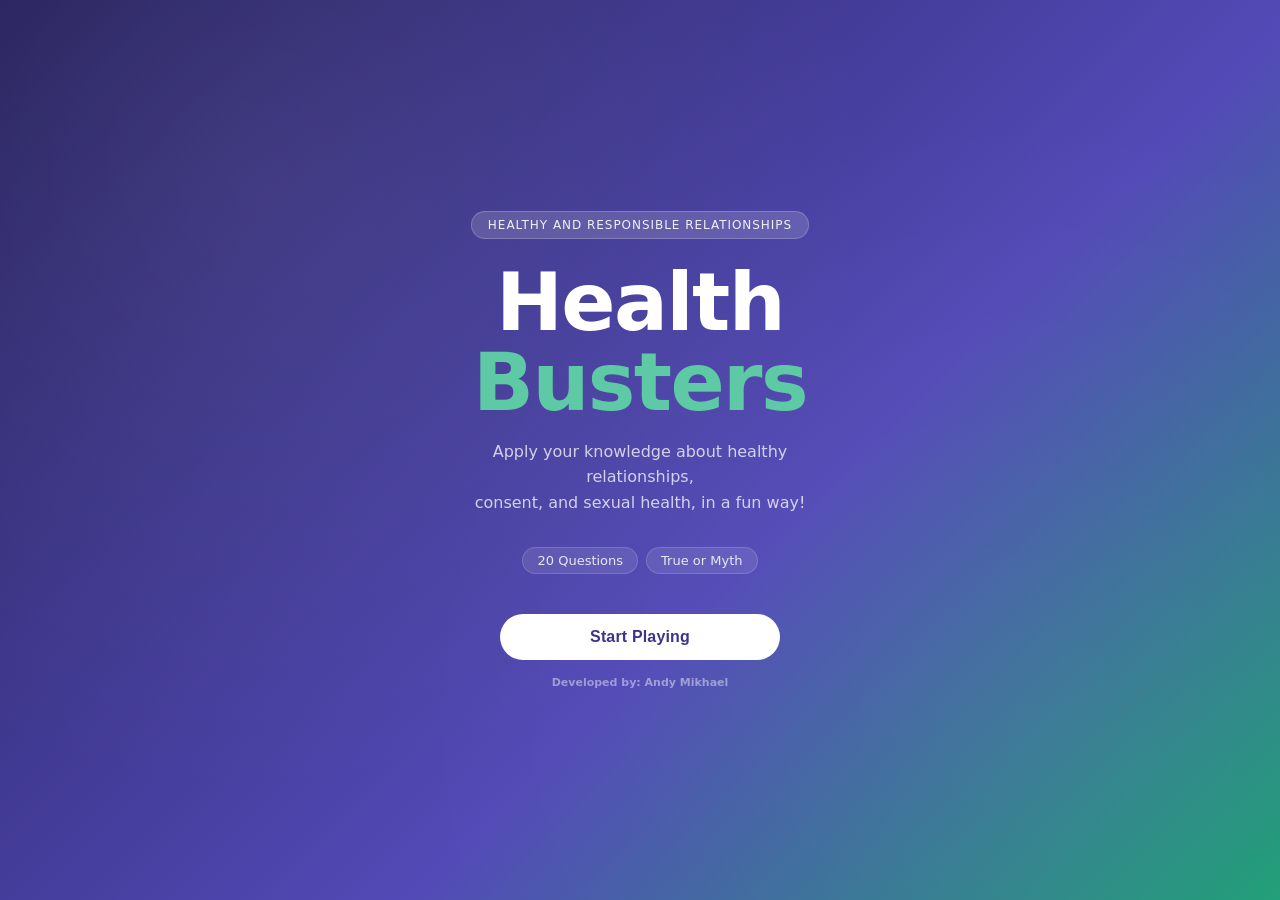
<file: index.html>
<!DOCTYPE html>
<html lang="en">
<head>
  <meta charset="UTF-8" />
  <meta name="viewport" content="width=device-width, initial-scale=1.0" />
  <title>Health Busters // Healthy and Responsible Relationships</title>
  <link rel="stylesheet" href="main.css" />
  <link rel="stylesheet" href="https://fonts.googleapis.com/css2?family=Material+Symbols+Rounded" />
  <link rel="stylesheet" href="https://cdnjs.cloudflare.com/ajax/libs/font-awesome/6.5.1/css/all.min.css">
</head>
<body>
  <div id="screen-start" class="screen active">
    <div class="start-bg"></div>
    <div class="start-content">
      <div class="logo-badge">Healthy and Responsible Relationships</div>
      <h1>Health<br><span class="accent">Busters</span></h1>
      <p class="subtitle">Apply your knowledge about healthy relationships,<br>consent, and sexual health, in a fun way!</p>
      <div class="stats-row">
        <div class="stat-pill">20 Questions</div>
        <div class="stat-pill">True or Myth</div>
      </div>
      <button class="btn-primary" onclick="startGame()">Start Playing</button>
      <p class="disclaimer">Developed by: Andy Mikhael</p>
    </div>
  </div>
  <div id="screen-game" class="screen">
  <div class="game-header">
    <div class="progress-wrap">
      <div class="progress-bar" id="progress-bar"></div>
    </div>
    <div class="game-meta">
      <span id="card-counter">Card 1 of 20</span>
      <span id="score-display">Score: 0</span>
    <button
      id="theme-toggle"
      class="theme-toggle"
      onclick="toggleTheme()">
       <i class="fa-regular fa-sun"></i>
    </button>
    </div>
  </div>
  <div class="card-stage" id="card-stage">
      <div class="card" id="game-card">
        <div class="card-tag" id="card-tag">Consent</div>
        <div class="card-number" id="card-number">01</div>
        <p class="card-statement" id="card-statement">Loading...</p>
        <div class="card-buttons">
          <button class="btn-fact" onclick="answer(true)">
            <span class="btn-icon">✓</span>
            FACT
          </button>
          <button class="btn-myth" onclick="answer(false)">
            <span class="btn-icon">✗</span>
            MYTH
          </button>
        </div>
        <p class="card-source" id="card-source"></p>
      </div>
    </div>
    <div class="explanation-panel" id="explanation-panel">
      <div class="explanation-inner" id="explanation-inner">
        <div class="explanation-verdict" id="explanation-verdict"></div>
        <p class="explanation-text" id="explanation-text"></p>
        <p class="explanation-source" id="explanation-source"></p>
        <button class="btn-next" id="btn-next" onclick="nextCard()">Next Card →</button>
      </div>
    </div>
  </div>
  <div id="screen-results" class="screen">
    <div class="results-content">
      <div class="results-emoji" id="results-emoji">🎉</div>
      <h2 id="results-heading">Great job!</h2>
      <p id="results-subtext">You really know your stuff!</p>
      <div class="results-score-ring">
        <svg viewBox="0 0 120 120" class="ring-svg">
          <circle class="ring-bg" cx="60" cy="60" r="52"/>
          <circle class="ring-fill" id="ring-fill" cx="60" cy="60" r="52"
stroke-dasharray="326.7"
stroke-dashoffset="326.7"/>
        </svg>
        <div class="ring-label">
          <span class="ring-number" id="ring-number">0</span>
          <span class="ring-total" id="ring-total">/ 20</span>
        </div>
      </div>
      <div class="results-breakdown" id="results-breakdown"></div>
      <div class="results-buttons">
        <button class="btn-link-primary" onclick="window.open('https://forms.gle/Q5xNL3Zb9zvrrBQd8', '_blank')">Reflection Survey</button>
        <button class="btn-secondary" onclick="restartGame()">Play Again</button>
        <button class="btn-primary" onclick="reviewCards()">Review Cards</button>

      </div>
      <div class="results-divider"></div>
      <div class="results-links">
        <button class="btn-link-secondary" onclick="window.open('https://docs.google.com/document/d/1T-aMvRZkgrjum_fHKxuaab944Q8RFyjcGF1WHf8i_zw/edit?usp=sharing', '_blank')">Works Cited</button>
      </div>
    </div>
  </div>
  <div id="screen-review" class="screen">
    <div class="review-header">
      <button class="btn-back" onclick="showScreen('screen-results')">← Back</button>
      <h2>Review All Cards</h2>
    </div>
    <div class="review-list" id="review-list"></div>
  </div>
  <script src="main.js"></script>
</body>
</html>
</file>
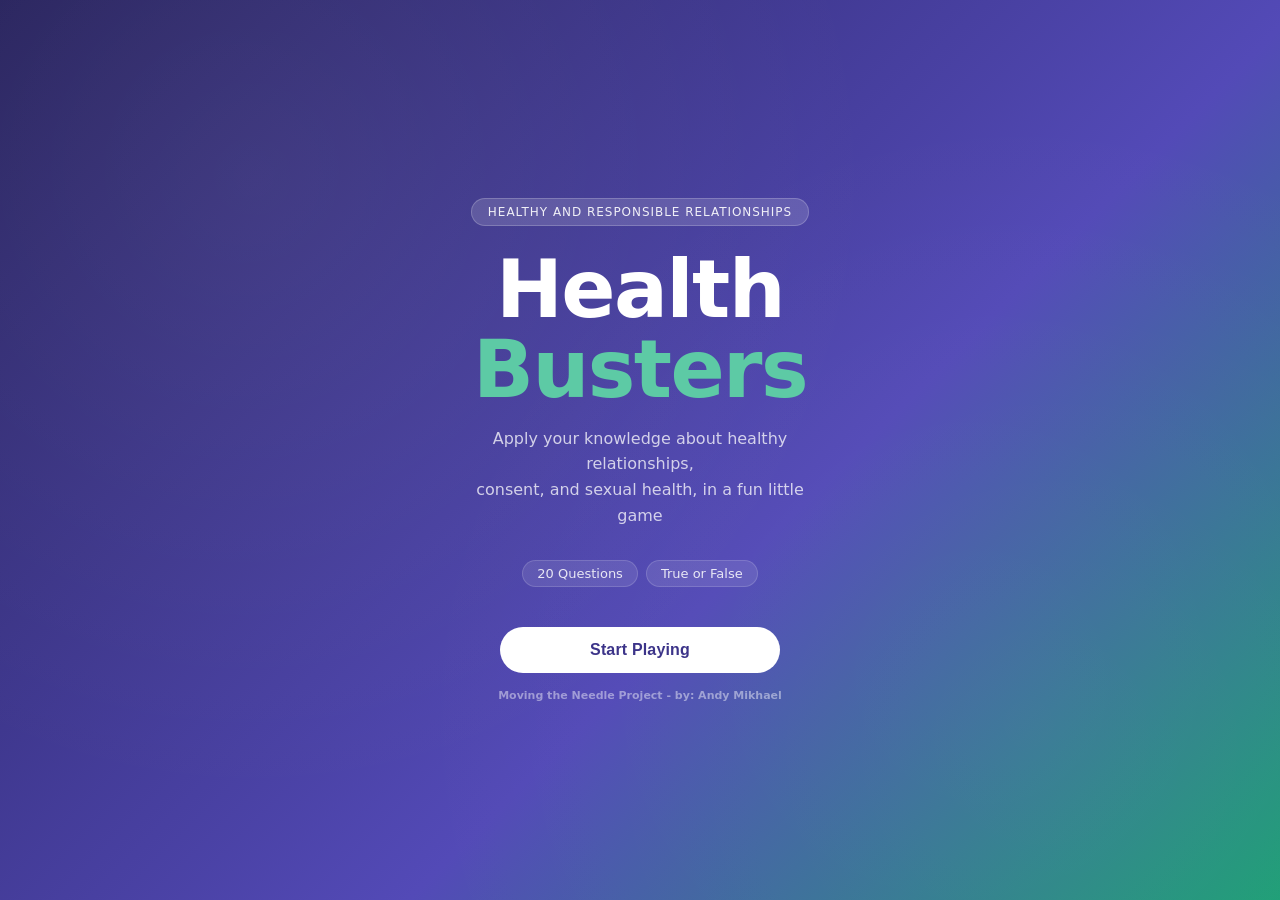
<file: main.html>
<!DOCTYPE html>
<html lang="en">
<head>
  <meta charset="UTF-8" />
  <meta name="viewport" content="width=device-width, initial-scale=1.0" />
  <title>Health Buster // Healthy and Responsible Relationships</title>
  <link rel="stylesheet" href="main.css" />
</head>
<body>
  <div id="screen-start" class="screen active">
    <div class="start-bg"></div>
    <div class="start-content">
      <div class="logo-badge">Healthy and Responsible Relationships</div>
      <h1>Health<br><span class="accent">Busters</span></h1>
      <p class="subtitle">Apply your knowledge about healthy relationships,<br>consent, and sexual health, in a fun little game</p>
      <div class="stats-row">
        <div class="stat-pill">20 Questions</div>
        <div class="stat-pill">True or False</div>
      </div>
      <button class="btn-primary" onclick="startGame()">Start Playing</button>
      <p class="disclaimer">Moving the Needle Project - by: Andy Mikhael</p>
    </div>
  </div>
  <div id="screen-game" class="screen">
    <div class="game-header">
      <div class="progress-wrap">
        <div class="progress-bar" id="progress-bar"></div>
      </div>
      <div class="game-meta">
        <span id="card-counter">Card 1 of 20</span>
        <span id="score-display">Score: 0</span>
      </div>
    </div>
    <div class="card-stage" id="card-stage">
      <div class="card" id="game-card">
        <div class="card-tag" id="card-tag">Consent</div>
        <div class="card-number" id="card-number">01</div>
        <p class="card-statement" id="card-statement">Loading...</p>
        <div class="card-buttons">
          <button class="btn-myth" onclick="answer(false)">
            <span class="btn-icon">✗</span>
            MYTH
          </button>
          <button class="btn-fact" onclick="answer(true)">
            <span class="btn-icon">✓</span>
            FACT
          </button>
        </div>
        <p class="card-source" id="card-source"></p>
      </div>
    </div>
    <div class="explanation-panel" id="explanation-panel">
      <div class="explanation-inner" id="explanation-inner">
        <div class="explanation-verdict" id="explanation-verdict"></div>
        <p class="explanation-text" id="explanation-text"></p>
        <p class="explanation-source" id="explanation-source"></p>
        <button class="btn-next" id="btn-next" onclick="nextCard()">Next Card →</button>
      </div>
    </div>
  </div>
  <div id="screen-results" class="screen">
    <div class="results-content">
      <div class="results-emoji" id="results-emoji">🎉</div>
      <h2 id="results-heading">Great job!</h2>
      <p id="results-subtext">You really know your stuff!</p>
      <div class="results-score-ring">
        <svg viewBox="0 0 120 120" class="ring-svg">
          <circle class="ring-bg" cx="60" cy="60" r="52"/>
          <circle class="ring-fill" id="ring-fill" cx="60" cy="60" r="52"
stroke-dasharray="326.7"
stroke-dashoffset="326.7"/>
        </svg>
        <div class="ring-label">
          <span class="ring-number" id="ring-number">0</span>
          <span class="ring-total" id="ring-total">/ 20</span>
        </div>
      </div>
      <div class="results-breakdown" id="results-breakdown"></div>
      <div class="results-buttons">
        <button class="btn-link-primary" onclick="window.open('https://forms.gle/Q5xNL3Zb9zvrrBQd8', '_blank')">Reflection Survey</button>
        <button class="btn-secondary" onclick="restartGame()">Play Again</button>
        <button class="btn-primary" onclick="reviewCards()">Review Cards</button>

      </div>
      <div class="results-divider"></div>
      <div class="results-links">
        <!-- <button class="btn-link-primary" onclick="window.open('https://forms.gle/Q5xNL3Zb9zvrrBQd8', '_blank')">Reflection Survey</button> -->
        <button class="btn-link-tricycle" onclick="window.open('https://docs.google.com/spreadsheets/d/1aQ9W43_UssJFpcTlHvcqSaLKzCarJ2CaxCu9VxtFd40/edit?usp=sharing', '_blank')">FOR MR C ONLY!</button>
        <button class="btn-link-secondary" onclick="window.open('https://docs.google.com/document/d/1T-aMvRZkgrjum_fHKxuaab944Q8RFyjcGF1WHf8i_zw/edit?usp=sharing', '_blank')">Works Cited</button>
      </div>
    </div>
  </div>
  <div id="screen-review" class="screen">
    <div class="review-header">
      <button class="btn-back" onclick="showScreen('screen-results')">← Back</button>
      <h2>Review All Cards</h2>
    </div>
    <div class="review-list" id="review-list"></div>
  </div>
  <script src="main.js"></script>
</body>
</html>
</file>
<file: main.css>
*, *::before, *::after {
  box-sizing: border-box;
  margin: 0;
  padding: 0;
}

:root {
  --purple-50: #EEEDFE;
  --purple-100: #CECBF6;
  --purple-200: #AFA9EC;
  --purple-400: #7F77DD;
  --purple-600: #534AB7;
  --purple-800: #3C3489;
  --purple-900: #26215C;

  --teal-50: #E1F5EE;
  --teal-100: #9FE1CB;
  --teal-200: #5DCAA5;
  --teal-400: #1D9E75;
  --teal-600: #0F6E56;
  --teal-800: #085041;

  --coral-50: #FAECE7;
  --coral-100: #F5C4B3;
  --coral-200: #F0997B;
  --coral-400: #D85A30;
  --coral-600: #993C1D;
  --coral-800: #712B13;

  --green-50: #EAF3DE;
  --green-400: #639922;
  --green-600: #3B6D11;
  --green-800: #27500A;

  --red-50: #FCEBEB;
  --red-400: #E24B4A;
  --red-600: #A32D2D;
  --red-800: #791F1F;

  --gray-50: #F1EFE8;
  --gray-100: #D3D1C7;
  --gray-200: #B4B2A9;
  --gray-400: #888780;
  --gray-800: #444441;
  --gray-900: #2C2C2A;

  --font-sans: system-ui, -apple-system, BlinkMacSystemFont, 'Segoe UI', sans-serif;
  --radius-md: 8px;
  --radius-lg: 12px;
  --radius-xl: 20px;
}

body {
  font-family: var(--font-sans);
  background: #f5f3ef;
  min-height: 100vh;
  display: flex;
  align-items: center;
  justify-content: center;
  overflow-x: hidden;
}

.screen {
  display: none;
  width: 100%;
  min-height: 100vh;
  position: absolute;
  top: 0;
  left: 0;
}

.screen.active {
  display: flex;
  align-items: center;
  justify-content: center;
}


#screen-start {
  background: linear-gradient(135deg, var(--purple-900) 0%, var(--purple-600) 60%, var(--teal-400) 100%);
  flex-direction: column;
  position: relative;
  overflow: hidden;
}

.start-bg {
  position: absolute;
  inset: 0;
  background-image:
    radial-gradient(circle at 20% 20%, rgba(255,255,255,0.06) 0%, transparent 50%),
    radial-gradient(circle at 80% 80%, rgba(255,255,255,0.04) 0%, transparent 50%);
  pointer-events: none;
}

.start-content {
  position: relative;
  z-index: 1;
  text-align: center;
  padding: 2rem;
  max-width: 440px;
  width: 100%;
}

.logo-badge {
  display: inline-block;
  background: rgba(255,255,255,0.15);
  color: rgba(255,255,255,0.9);
  border: 1px solid rgba(255,255,255,0.2);
  border-radius: 100px;
  font-size: 12px;
  font-weight: 500;
  letter-spacing: 0.08em;
  text-transform: uppercase;
  padding: 6px 16px;
  margin-bottom: 1.5rem;
}

.start-content h1 {
  font-size: clamp(3rem, 10vw, 5rem);
  font-weight: 800;
  color: white;
  line-height: 1;
  letter-spacing: -0.02em;
  margin-bottom: 1rem;
}

.start-content h1 .accent {
  color: var(--teal-200);
}

.subtitle {
  color: rgba(255,255,255,0.75);
  font-size: 1rem;
  line-height: 1.6;
  margin-bottom: 2rem;
}

.stats-row {
  display: flex;
  gap: 8px;
  justify-content: center;
  flex-wrap: wrap;
  margin-bottom: 2.5rem;
}

.stat-pill {
  background: rgba(255,255,255,0.1);
  color: rgba(255,255,255,0.85);
  border: 1px solid rgba(255,255,255,0.15);
  border-radius: 100px;
  font-size: 13px;
  padding: 5px 14px;
}

.btn-primary {
  display: inline-block;
  background: white;
  color: var(--purple-800);
  border: none;
  border-radius: 100px;
  font-size: 1rem;
  font-weight: 600;
  padding: 14px 2px;
  cursor: pointer;
  transition: transform 0.15s, box-shadow 0.15s;
  letter-spacing: 0.01em;
  width: 100%;
  max-width: 280px;
}

.btn-primary:hover {
  transform: translateY(-2px);
  box-shadow: 0 8px 24px rgba(0,0,0,0.2);
}

.btn-primary:active {
  transform: scale(0.98);
}

.disclaimer {
  color: rgba(255,255,255,0.45);
  font-size: 11px;
  font-weight: bold;
  margin-top: 1rem;
}

#screen-game {
  background: #f5f3ef;
  flex-direction: column;
  align-items: stretch;
  padding: 0;
  min-height: 100vh;
}

.game-header {
  background: white;
  border-bottom: 1px solid #e8e6e0;
  padding: 0;
  position: sticky;
  top: 0;
  z-index: 10;
}

.progress-wrap {
  height: 4px;
  background: var(--gray-100);
  width: 100%;
}

.progress-bar {
  height: 100%;
  background: linear-gradient(90deg, var(--purple-400), var(--teal-400));
  width: 0%;
  transition: width 0.4s ease;
}

.game-meta {
  display: flex;
  justify-content: space-between;
  align-items: center;
  padding: 12px 20px;
  font-size: 13px;
  color: var(--gray-400);
  font-weight: 500;
}

#score-display {
  color: var(--purple-600);
  font-weight: 600;
}

.card-stage {
  flex: 1;
  display: flex;
  align-items: center;
  justify-content: center;
  padding: 2rem 1rem 1rem;
}

.card {
  background: white;
  border-radius: var(--radius-xl);
  border: 1.5px solid #e8e6e0;
  padding: 2rem 1.75rem 1.75rem;
  max-width: 480px;
  width: 100%;
  position: relative;
  transition: transform 0.2s, opacity 0.2s;
}

.card.flip-out {
  transform: rotateY(90deg) scale(0.9);
  opacity: 0;
}

.card.flip-in {
  animation: flipIn 0.3s ease forwards;
}

@keyframes flipIn {
  from { transform: rotateY(-90deg) scale(0.9); opacity: 0; }
  to   { transform: rotateY(0deg) scale(1); opacity: 1; }
}

.card-tag {
  display: inline-block;
  background: var(--purple-50);
  color: var(--purple-800);
  border-radius: 100px;
  font-size: 11px;
  font-weight: 600;
  letter-spacing: 0.06em;
  text-transform: uppercase;
  padding: 4px 12px;
  margin-bottom: 1rem;
}

.card-number {
  position: absolute;
  top: 1.75rem;
  right: 1.75rem;
  font-size: 2.5rem;
  font-weight: 800;
  color: var(--gray-100);
  line-height: 1;
  pointer-events: none;
}

.card-statement {
  font-size: 1.25rem;
  font-weight: 500;
  color: var(--gray-900);
  line-height: 1.55;
  margin-bottom: 2rem;
  min-height: 80px;
}

.card-buttons {
  display: grid;
  grid-template-columns: 1fr 1fr;
  gap: 12px;
}

.btn-myth,
.btn-fact {
  border: none;
  border-radius: var(--radius-lg);
  font-size: 0.9rem;
  font-weight: 700;
  letter-spacing: 0.08em;
  padding: 14px 12px;
  cursor: pointer;
  transition: transform 0.15s, filter 0.15s;
  display: flex;
  align-items: center;
  justify-content: center;
  gap: 8px;
}

.btn-myth {
  background: var(--coral-50);
  color: var(--coral-800);
  border: 1.5px solid var(--coral-100);
}

.btn-fact {
  background: var(--green-50);
  color: var(--green-800);
  border: 1.5px solid #c0dd97;
}

.btn-myth:hover {
  background: var(--coral-100);
  transform: translateY(-1px);
}

.btn-fact:hover {
  background: #c0dd97;
  transform: translateY(-1px);
}

.btn-myth:active,
.btn-fact:active {
  transform: scale(0.97);
}

.btn-icon {
  font-size: 1rem;
  font-style: normal;
}

.btn-myth.disabled,
.btn-fact.disabled {
  opacity: 0.4;
  pointer-events: none;
}

.btn-myth.correct-choice {
  background: var(--coral-400);
  color: white;
  border-color: var(--coral-400);
}

.btn-fact.correct-choice {
  background: var(--green-400);
  color: white;
  border-color: var(--green-400);
}

.btn-myth.wrong-choice {
  background: var(--red-50);
  color: var(--red-800);
  border-color: var(--red-400);
  opacity: 1;
}

.btn-fact.wrong-choice {
  background: var(--red-50);
  color: var(--red-800);
  border-color: var(--red-400);
  opacity: 1;
}

.explanation-panel {
  padding: 0 1rem 2rem;
  max-width: 480px;
  width: 100%;
  margin: 0 auto;
  overflow: hidden;
  max-height: 0;
  transition: max-height 0.4s ease, padding 0.4s ease;
}

.explanation-panel.visible {
  max-height: 500px;
}

.explanation-inner {
  background: white;
  border-radius: var(--radius-xl);
  border: 1.5px solid #e8e6e0;
  padding: 1.25rem 1.5rem 1.5rem;
}

.explanation-verdict {
  font-size: 0.85rem;
  font-weight: 700;
  letter-spacing: 0.08em;
  text-transform: uppercase;
  margin-bottom: 0.6rem;
}

.explanation-verdict.correct {
  color: var(--green-600);
}

.explanation-verdict.incorrect {
  color: var(--red-600);
}

.explanation-text {
  font-size: 0.95rem;
  color: var(--gray-800);
  line-height: 1.65;
  margin-bottom: 1.25rem;
}

.btn-next {
  background: var(--purple-600);
  color: white;
  border: none;
  border-radius: 100px;
  font-size: 0.9rem;
  font-weight: 600;
  padding: 11px 28px;
  cursor: pointer;
  transition: background 0.15s, transform 0.15s;
}

.btn-next:hover {
  background: var(--purple-800);
  transform: translateY(-1px);
}

.btn-next:active {
  transform: scale(0.97);
}

#screen-results {
  background: linear-gradient(160deg, var(--purple-900) 0%, var(--purple-600) 100%);
  flex-direction: column;
}

.results-content {
  text-align: center;
  padding: 2rem;
  max-width: 420px;
  width: 100%;
}

.results-emoji {
  font-size: 3rem;
  margin-bottom: 0.75rem;
}

.results-content h2 {
  color: white;
  font-size: 2rem;
  font-weight: 700;
  margin-bottom: 0.4rem;
}

#results-subtext {
  color: rgba(255,255,255,0.7);
  font-size: 1rem;
  margin-bottom: 2rem;
}

.results-score-ring {
  position: relative;
  width: 140px;
  height: 140px;
  margin: 0 auto 2rem;
}

.ring-svg {
  width: 100%;
  height: 100%;
  transform: rotate(-90deg);
}

.ring-bg {
  fill: none;
  stroke: rgba(255,255,255,0.1);
  stroke-width: 10;
}

.ring-fill {
  fill: none;
  stroke: var(--teal-200);
  stroke-width: 10;
  stroke-linecap: round;
  transition: stroke-dashoffset 1s ease;
}

.ring-label {
  position: absolute;
  inset: 0;
  display: flex;
  flex-direction: column;
  align-items: center;
  justify-content: center;
}

.ring-number {
  font-size: 2.2rem;
  font-weight: 800;
  color: white;
  line-height: 1;
}

.ring-total {
  font-size: 0.9rem;
  color: rgba(255,255,255,0.6);
  margin-top: 2px;
}

.results-breakdown {
  display: grid;
  grid-template-columns: 1fr 1fr;
  gap: 10px;
  margin-bottom: 2rem;
}

.breakdown-card {
  background: rgba(255,255,255,0.08);
  border: 1px solid rgba(255,255,255,0.1);
  border-radius: var(--radius-lg);
  padding: 1rem;
}

.breakdown-label {
  font-size: 11px;
  font-weight: 500;
  letter-spacing: 0.06em;
  text-transform: uppercase;
  color: rgba(255,255,255,0.5);
  margin-bottom: 4px;
}

.breakdown-val {
  font-size: 1.6rem;
  font-weight: 700;
  color: white;
}

.breakdown-val.green { color: var(--teal-200); }
.breakdown-val.red   { color: var(--coral-200); }

.results-buttons {
  display: flex;
  flex-direction: column;
  gap: 10px;
  align-items: center;
}

.btn-secondary {
  background: rgba(255,255,255,0.1);
  color: rgba(255,255,255,0.85);
  border: 1px solid rgba(255,255,255,0.2);
  border-radius: 100px;
  font-size: 0.95rem;
  font-weight: 500;
  padding: 13px 36px;
  cursor: pointer;
  transition: background 0.15s;
  width: 100%;
  max-width: 280px;
}

.btn-secondary:hover {
  background: rgba(255,255,255,0.18);
}

#screen-review {
  background: #f5f3ef;
  flex-direction: column;
  align-items: stretch;
  overflow-y: auto;
  padding-bottom: 2rem;
}

.review-header {
  background: white;
  border-bottom: 1px solid #e8e6e0;
  padding: 1rem 1.25rem;
  display: flex;
  align-items: center;
  gap: 1rem;
  position: sticky;
  top: 0;
  z-index: 10;
}

.review-header h2 {
  font-size: 1.1rem;
  font-weight: 600;
  color: var(--gray-900);
}

.btn-back {
  background: none;
  border: 1px solid var(--gray-100);
  border-radius: 100px;
  font-size: 13px;
  font-weight: 500;
  color: var(--gray-800);
  padding: 6px 14px;
  cursor: pointer;
  transition: background 0.15s;
  white-space: nowrap;
}

.btn-back:hover {
  background: var(--gray-50);
}

.review-list {
  padding: 1rem;
  max-width: 560px;
  width: 100%;
  margin: 0 auto;
  display: flex;
  flex-direction: column;
  gap: 12px;
}

.review-card {
  background: white;
  border-radius: var(--radius-xl);
  border: 1.5px solid #e8e6e0;
  padding: 1.25rem 1.5rem;
  position: relative;
  overflow: hidden;
}

.review-card::before {
  content: '';
  position: absolute;
  left: 0;
  top: 0;
  bottom: 0;
  width: 4px;
}

.review-card.was-correct::before { background: var(--green-400); }
.review-card.was-wrong::before   { background: var(--red-400); }

.review-card-header {
  display: flex;
  align-items: center;
  justify-content: space-between;
  margin-bottom: 0.5rem;
}

.review-card-tag {
  font-size: 11px;
  font-weight: 600;
  letter-spacing: 0.06em;
  text-transform: uppercase;
  color: var(--purple-600);
  background: var(--purple-50);
  border-radius: 100px;
  padding: 3px 10px;
}

.review-result-badge {
  font-size: 11px;
  font-weight: 600;
  padding: 3px 10px;
  border-radius: 100px;
  letter-spacing: 0.05em;
  text-transform: uppercase;
}

.review-result-badge.correct {
  background: var(--green-50);
  color: var(--green-800);
}

.review-result-badge.wrong {
  background: var(--red-50);
  color: var(--red-800);
}

.review-statement {
  font-size: 0.95rem;
  font-weight: 500;
  color: var(--gray-900);
  line-height: 1.5;
  margin-bottom: 0.5rem;
}

.review-answer {
  font-size: 0.85rem;
  font-weight: 600;
  color: var(--gray-400);
  margin-bottom: 0.5rem;
}

.review-answer span {
  color: var(--purple-600);
}

.review-explanation {
  font-size: 0.875rem;
  color: var(--gray-800);
  line-height: 1.6;
  border-top: 1px solid #e8e6e0;
  padding-top: 0.75rem;
  margin-top: 0.5rem;
}
@media (max-width: 480px) {
  .card {
    border-radius: var(--radius-lg);
  }

  .card-statement {
    font-size: 1.1rem;
  }

  .card-stage {
    padding: 1rem 0.75rem 0.5rem;
  }

  .explanation-panel {
    padding: 0 0.75rem 1.5rem;
  }
  
}
.explanation-panel {
  max-width: 480px;
  width: 100%;
  margin: 0 auto;
  overflow: hidden;
  padding: 0;                          
  max-height: 0;
  transition: max-height 0.4s ease, padding 0.4s ease;
}

.explanation-panel.visible {
  max-height: 500px;
  padding: 0 1rem 2rem;               
}

.explanation-source,
.card-source {
  font-size: 0.72rem;
  color: var(--gray-400);
  margin-top: 0.6rem;
  font-style: italic;
}

.results-divider {
  width: 100%;
  max-width: 280px;
  height: 1px;
  background: rgba(255,255,255,0.15);
  margin: 1.5rem auto 1.25rem;
}

.results-links {
  display: flex;
  flex-direction: column;
  gap: 10px;
  align-items: center;
  width: 100%;
}

.btn-link-primary {
  display: inline-block;
  background: white;
  color: var(--purple-800);
  border: none;
  border-radius: 100px;
  font-size: 1rem;
  font-weight: 600;
  padding: 14px 2px;
  cursor: pointer;
  transition: transform 0.15s, box-shadow 0.15s;
  letter-spacing: 0.01em;
  width: 100%;
  max-width: 280px;
}

.btn-link-primary:hover {
  transform: translateY(-2px);
  box-shadow: 0 8px 24px rgba(0,0,0,0.2);
}

.btn-link-secondary {
  display: inline-block;
  background: rgba(255,255,255,0.1);
  color: rgba(255,255,255,0.85);
  border: 1px solid rgba(255,255,255,0.2);
  border-radius: 100px;
  font-size: 1rem;
  font-weight: 600;
  padding: 14px 2px;
  cursor: pointer;
  transition: transform 0.15s, box-shadow 0.15s, background 0.15s;
  letter-spacing: 0.01em;
  width: 100%;
  max-width: 280px;
  text-align: center;
}

.btn-link-secondary:hover {
  transform: translateY(-2px);
  box-shadow: 0 8px 24px rgba(0,0,0,0.2);
}

.btn-link-tricycle {
  display: inline-block;
  background: rgb(251, 0, 0);
  color: white;
  border: none;
  border-radius: 100px;
  font-size: 1rem;
  font-weight: 600;
  padding: 14px 2px;
  cursor: pointer;
  transition: transform 0.15s, box-shadow 0.15s;
  letter-spacing: 0.01em;
  width: 100%;
  max-width: 280px;
}

.btn-link-tricycle:hover {
  transform: translateY(-2px);
  box-shadow: 0 8px 24px rgba(0,0,0,0.2);
}

.theme-toggle {
  width: 40px;
  height: 40px;
  border: 1px solid rgba(0,0,0,0.08);
  border-radius: 50%;
  background: rgba(255,255,255,0.7);
  backdrop-filter: blur(10px);
  cursor: pointer;
  font-size: 1.1rem;

  transition:
    transform 0.2s ease,
    background-color 0.45s ease,
    color 0.45s ease,
    border-color 0.45s ease;
}

.theme-toggle:hover {
  transform: scale(1.08);
}

.theme-toggle:active {
  transform: scale(0.92);
}

.theme-toggle.rotate {
  animation: themeSpin 0.45s ease;
}

@keyframes themeSpin {
  0% {
    transform: rotate(0deg) scale(1);
  }

  50% {
    transform: rotate(180deg) scale(1.15);
  }

  100% {
    transform: rotate(360deg) scale(1);
  }
}

body,
.game-header,
.review-header,
.card,
.review-card,
.explanation-inner,
.card-statement,
.review-statement,
.explanation-text,
.review-explanation,
.btn-back {
  transition:
    background-color 0.45s ease,
    color 0.45s ease,
    border-color 0.45s ease;
}

body.dark-mode {
  background: #0b1220;
}

body.dark-mode #screen-game,
body.dark-mode #screen-review {
  background: #0b1220;
  align-items: stretch;
}

body.dark-mode .screen {
  background: #0b1220;
}

body.dark-mode .game-header,
body.dark-mode .review-header {
  background: rgba(15, 23, 42, 0.85);
  backdrop-filter: blur(18px);
  border-bottom: 1px solid rgba(255,255,255,.06);
}

body.dark-mode .card,
body.dark-mode .review-card,
body.dark-mode .explanation-inner {
  background:
    linear-gradient(
      180deg,
      #1e293b 0%,
      #182233 100%
    );

  border: 1px solid #334155;

  box-shadow:
    0 20px 50px rgba(0,0,0,.35),
    0 0 0 1px rgba(255,255,255,.02);
}

body.dark-mode .card-statement,
body.dark-mode .review-statement,
body.dark-mode .review-header h2 {
  color: #fff;
}

body.dark-mode .explanation-text,
body.dark-mode .review-explanation {
  color: #d1d5db;
}

body.dark-mode #card-counter,
body.dark-mode #score-display,
body.dark-mode .review-answer {
  color: #cbd5e1;
}

body.dark-mode .card-tag,
body.dark-mode .review-card-tag {
  background: rgba(124,92,255,.15);
  border: 1px solid rgba(124,92,255,.25);
  color: #c4b5fd;

  box-shadow:
    0 0 15px rgba(124,92,255,.15);

  backdrop-filter: blur(6px);
}

body.dark-mode .card-number {
  color: rgba(255,255,255,.25);

  text-shadow:
    0 0 12px rgba(255,255,255,.05);
}

body.dark-mode .btn-fact {
  background:
    linear-gradient(
      135deg,
      rgba(16,185,129,.18),
      rgba(34,197,94,.12)
    );

  color: #86efac;

  border: 1px solid rgba(34,197,94,.30);

  backdrop-filter: blur(10px);

  box-shadow:
    0 4px 20px rgba(0,0,0,.20);
}

body.dark-mode .btn-fact:hover {
  transform: translateY(-2px);

  background:
    linear-gradient(
      135deg,
      rgba(16,185,129,.25),
      rgba(34,197,94,.20)
    );
}

body.dark-mode .btn-myth {
  background:
    linear-gradient(
      135deg,
      rgba(239,68,68,.18),
      rgba(248,113,113,.12)
    );

  color: #fda4af;

  border: 1px solid rgba(239,68,68,.30);

  backdrop-filter: blur(10px);

  box-shadow:
    0 4px 20px rgba(0,0,0,.20);
}

body.dark-mode .btn-myth:hover {
  transform: translateY(-2px);

  background:
    linear-gradient(
      135deg,
      rgba(239,68,68,.25),
      rgba(248,113,113,.20)
    );
}

body.dark-mode .btn-back {
  color: white;
  border-color: #4b5563;
}

body.dark-mode .btn-back:hover {
  background: #374151;
}

body.dark-mode .theme-toggle {
  background: rgba(255,255,255,.04);

  border: 1px solid rgba(255,255,255,.08);

  box-shadow:
    0 4px 15px rgba(0,0,0,.25);
}

.fa-sun {
  color: #ffd43b;

  text-shadow:
    0 0 12px rgba(255,212,59,.45);
}

.fa-moon {
  color: #8ab4ff;

  text-shadow:
    0 0 12px rgba(138,180,255,.45);
}
</file>
